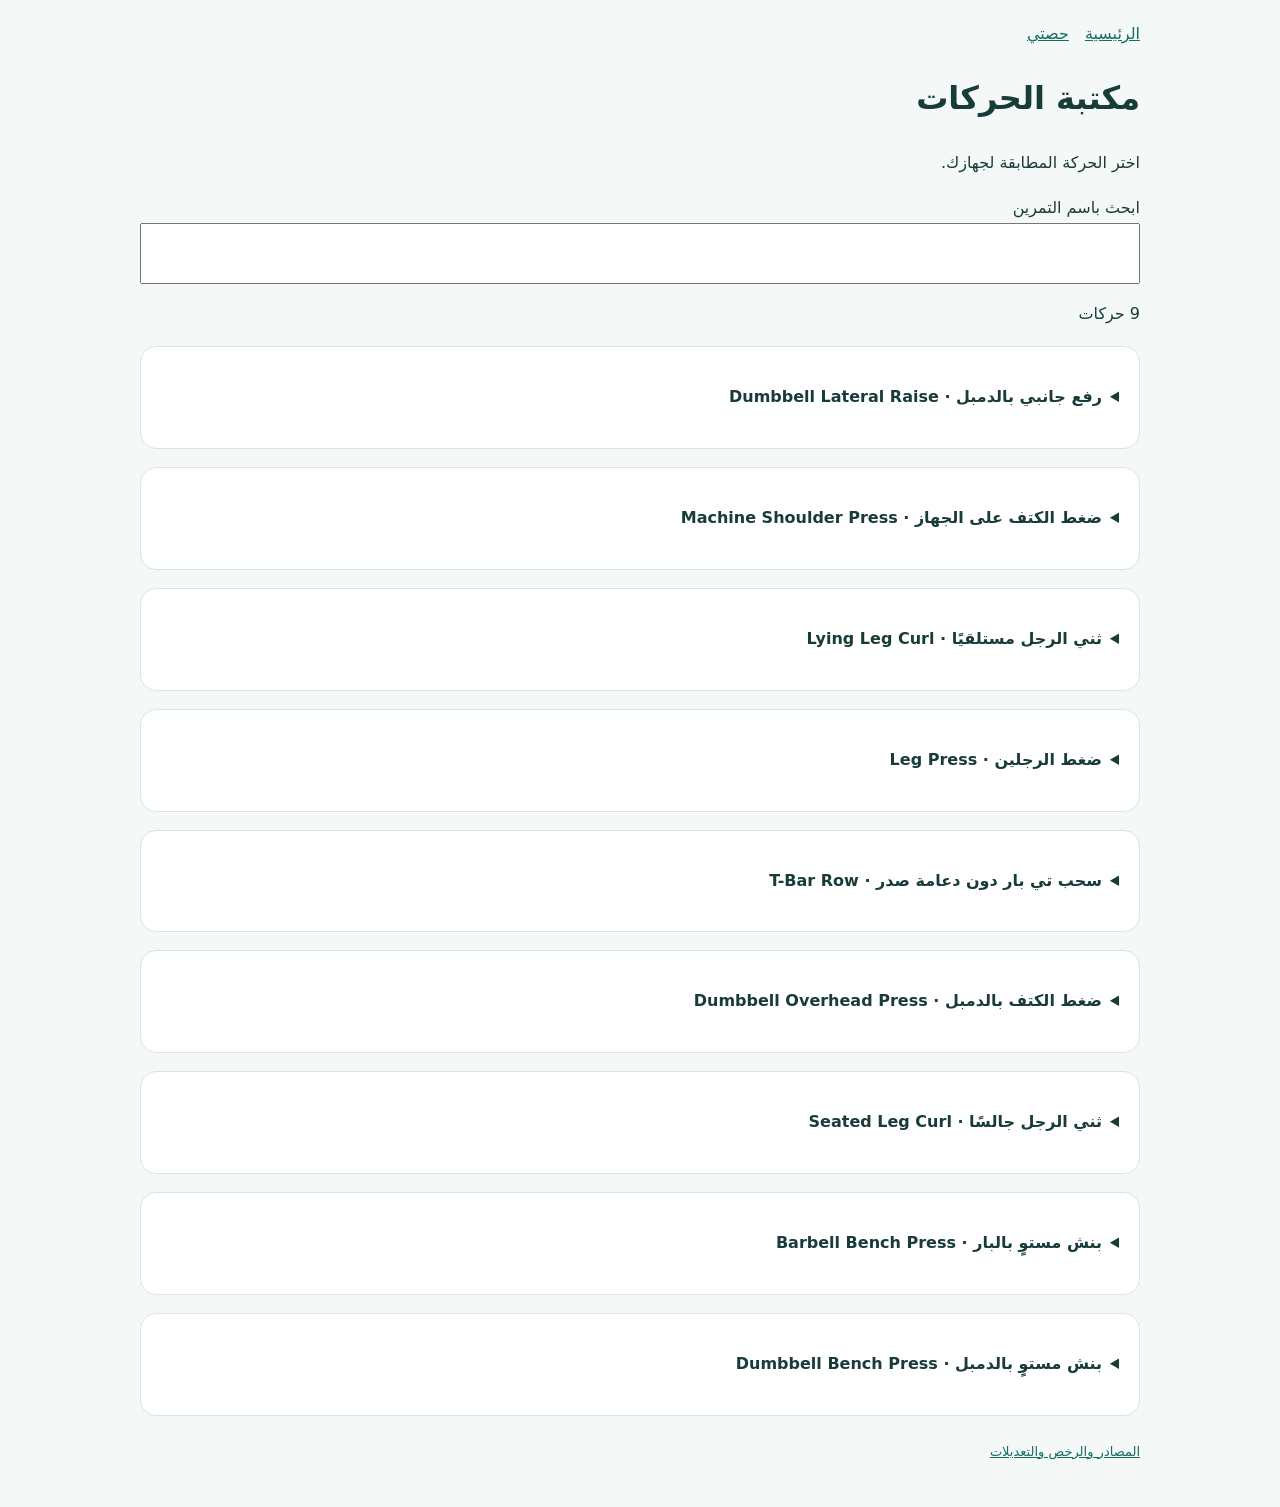
<file: static/exercise-library.html>
<!doctype html><html lang="ar" dir="rtl"><head><meta charset="utf-8"><meta name="viewport" content="width=device-width,initial-scale=1"><title>مكتبة الحركات | MyGym</title><link rel="stylesheet" href="/static/coaching.css?v=2"><script src="/static/exercise-library.js?v=1" defer></script></head><body class="coaching-body"><main><nav><a href="/">الرئيسية</a><a href="/workout">حصتي</a></nav><h1>مكتبة الحركات</h1><p>اختر الحركة المطابقة لجهازك.</p><label for="search">ابحث باسم التمرين</label><input id="search" type="search" style="width:100%;box-sizing:border-box;padding:14px;font:inherit"><p id="library-status" role="status">جاري تحميل المكتبة…</p><div id="library"></div><footer><a href="/static/media-attribution.html">المصادر والرخص والتعديلات</a></footer></main></body></html>
</file>
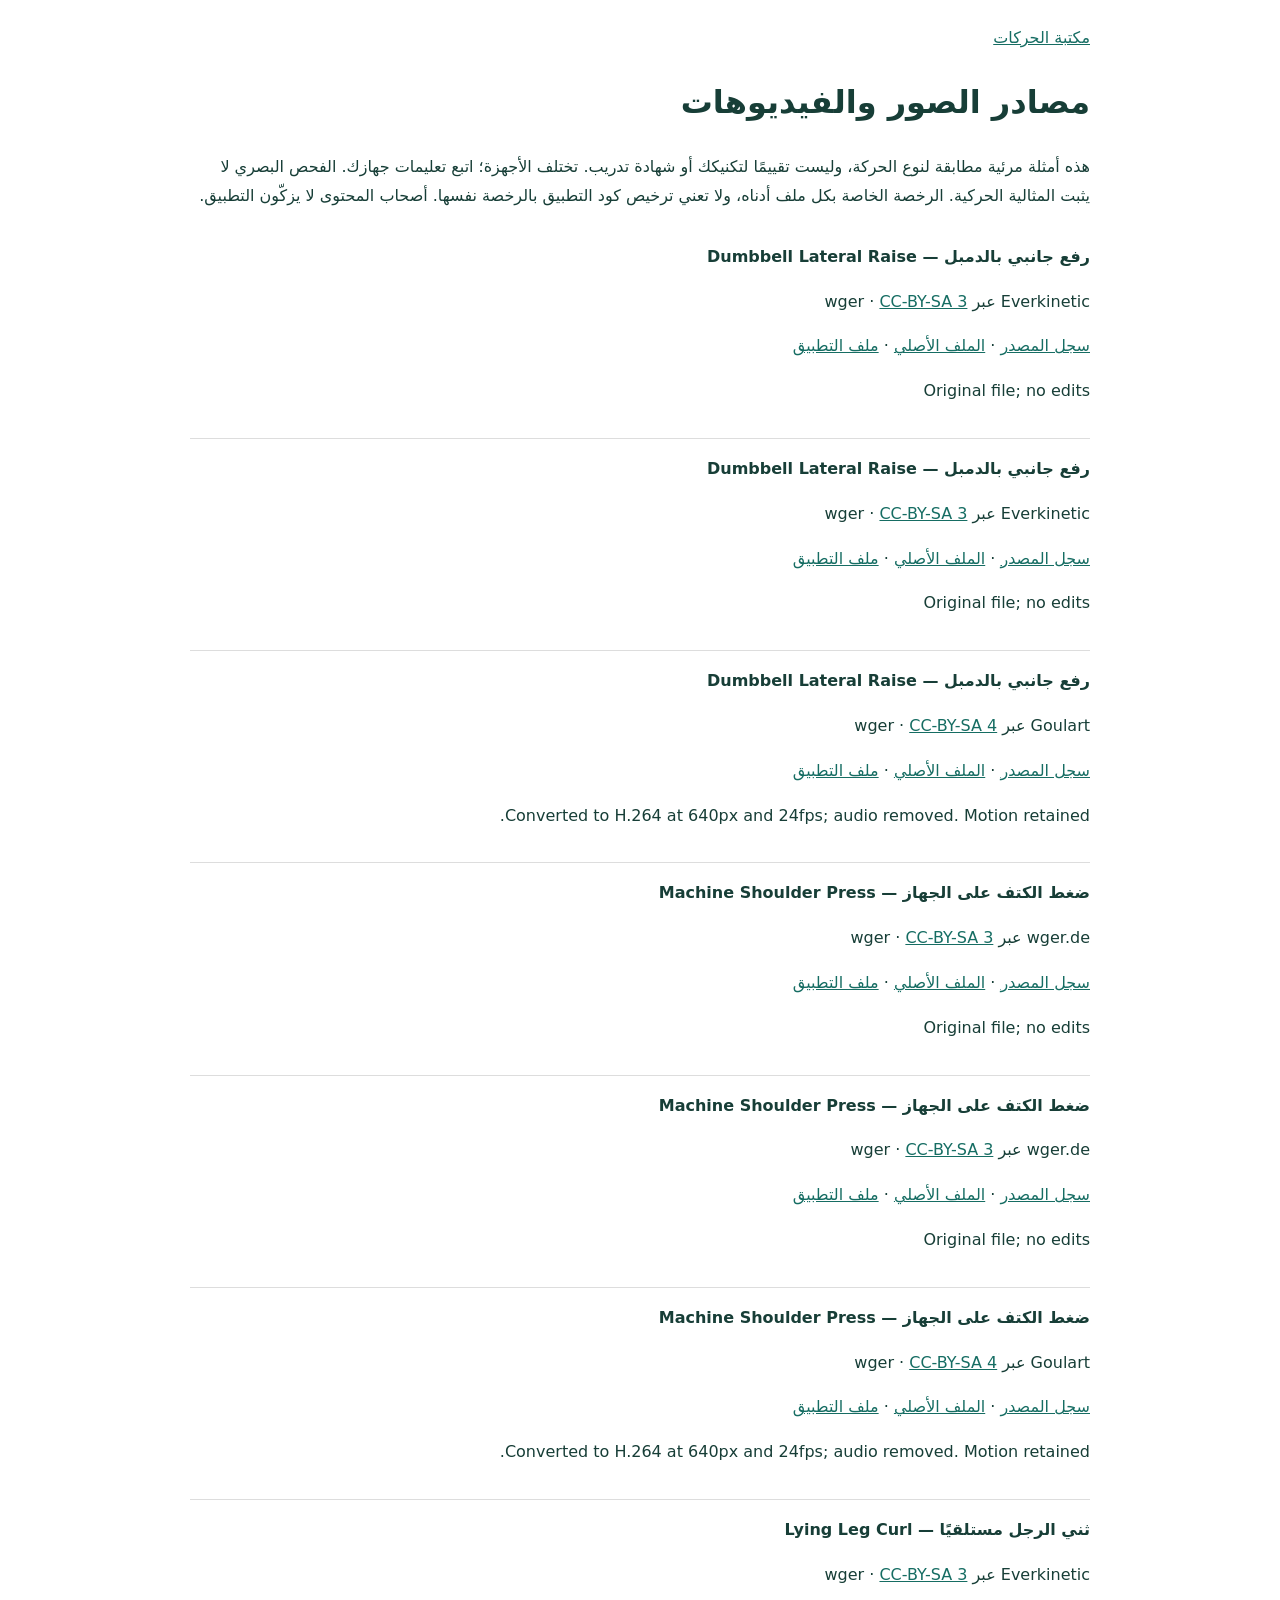
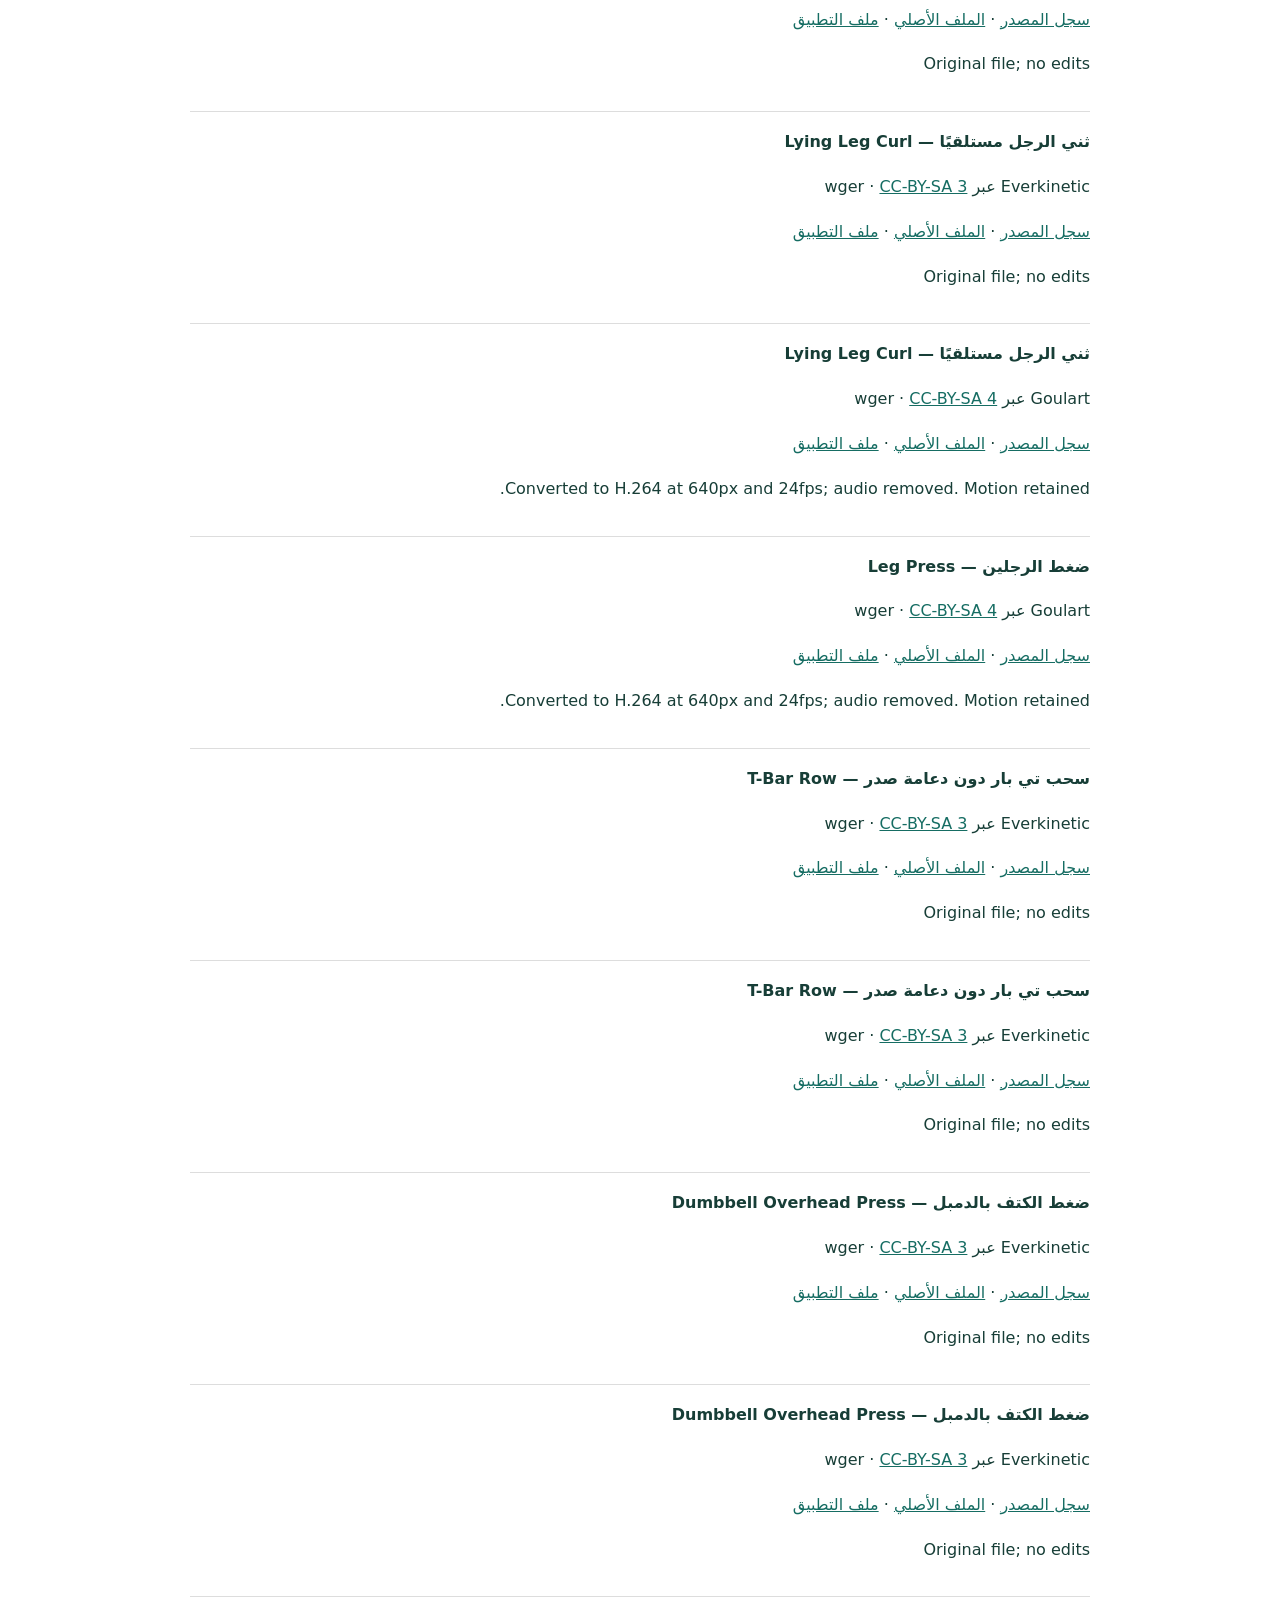
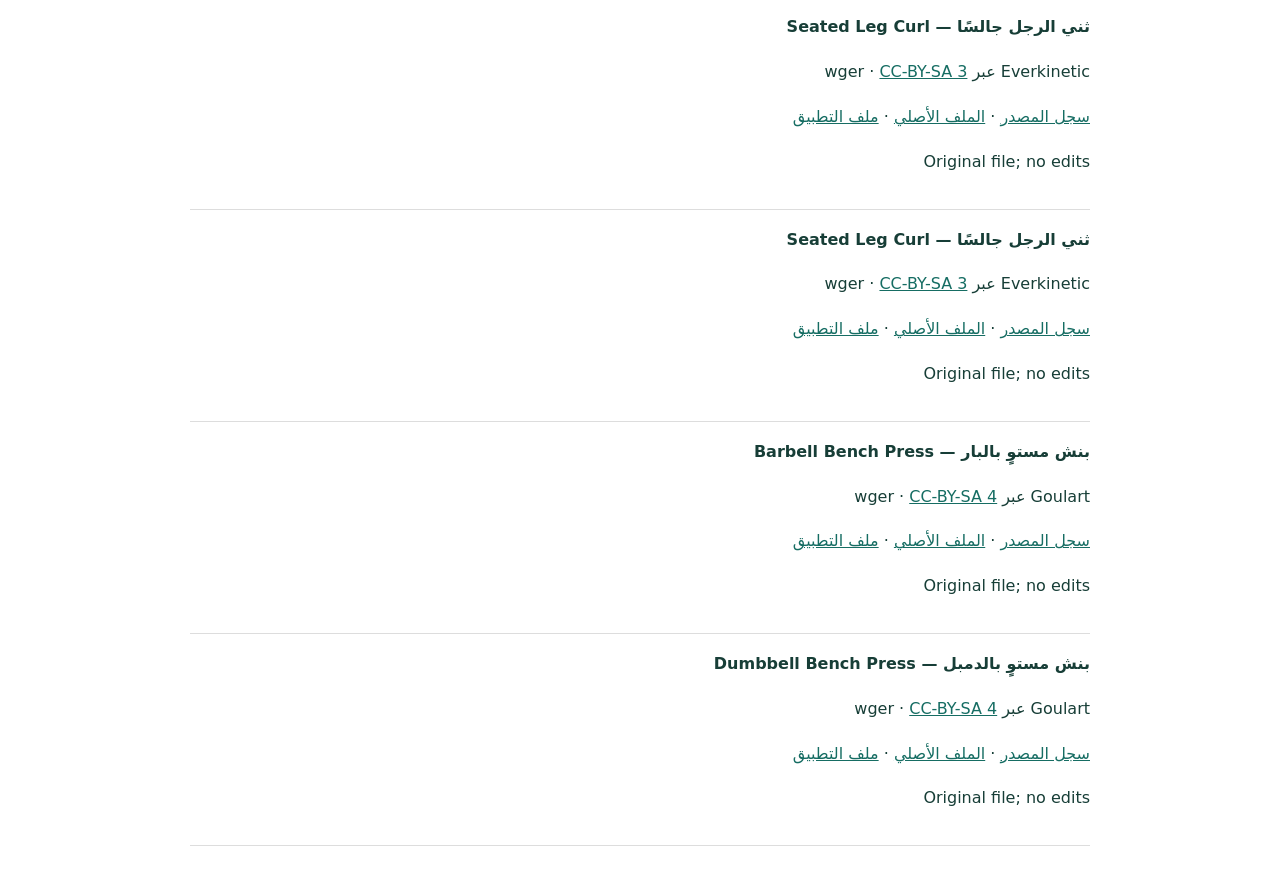
<file: static/media-attribution.html>
<!doctype html><html lang="ar" dir="rtl"><meta charset="utf-8"><meta name="viewport" content="width=device-width,initial-scale=1"><title>مصادر الوسائط</title><style>body{font:16px/1.8 system-ui;margin:24px auto;padding:0 18px;max-width:900px;color:#173e37}article{border-bottom:1px solid #ddd;padding:16px 0}a{color:#166d63}</style><a href="/static/exercise-library.html">مكتبة الحركات</a><h1>مصادر الصور والفيديوهات</h1><p>هذه أمثلة مرئية مطابقة لنوع الحركة، وليست تقييمًا لتكنيكك أو شهادة تدريب. تختلف الأجهزة؛ اتبع تعليمات جهازك. الفحص البصري لا يثبت المثالية الحركية. الرخصة الخاصة بكل ملف أدناه، ولا تعني ترخيص كود التطبيق بالرخصة نفسها. أصحاب المحتوى لا يزكّون التطبيق.</p><article><strong>رفع جانبي بالدمبل — Dumbbell Lateral Raise</strong><p>Everkinetic عبر wger · <a href="https://creativecommons.org/licenses/by-sa/3.0/deed.en">CC-BY-SA 3</a></p><p><a href="https://wger.de/api/v2/exerciseinfo/348/">سجل المصدر</a> · <a href="https://wger.de/media/exercise-images/148/lateral-dumbbell-raises-large-2.png">الملف الأصلي</a> · <a href="/static/exercise-images/177.png">ملف التطبيق</a></p><p>Original file; no edits</p></article><article><strong>رفع جانبي بالدمبل — Dumbbell Lateral Raise</strong><p>Everkinetic عبر wger · <a href="https://creativecommons.org/licenses/by-sa/3.0/deed.en">CC-BY-SA 3</a></p><p><a href="https://wger.de/api/v2/exerciseinfo/348/">سجل المصدر</a> · <a href="https://wger.de/media/exercise-images/148/lateral-dumbbell-raises-large-1.png">الملف الأصلي</a> · <a href="/static/exercise-images/178.png">ملف التطبيق</a></p><p>Original file; no edits</p></article><article><strong>رفع جانبي بالدمبل — Dumbbell Lateral Raise</strong><p>Goulart عبر wger · <a href="https://creativecommons.org/licenses/by-sa/4.0/deed.en">CC-BY-SA 4</a></p><p><a href="https://wger.de/api/v2/exerciseinfo/348/">سجل المصدر</a> · <a href="https://wger.de/media/exercise-video/348/de69928a-8a35-4096-821c-1f46de5e0e03.MOV">الملف الأصلي</a> · <a href="/static/exercise-media/wger-6.mp4">ملف التطبيق</a></p><p>Converted to H.264 at 640px and 24fps; audio removed. Motion retained.</p></article><article><strong>ضغط الكتف على الجهاز — Machine Shoulder Press</strong><p>wger.de عبر wger · <a href="https://creativecommons.org/licenses/by-sa/3.0/deed.en">CC-BY-SA 3</a></p><p><a href="https://wger.de/api/v2/exerciseinfo/543/">سجل المصدر</a> · <a href="https://wger.de/media/exercise-images/53/Shoulder-press-machine-2.png">الملف الأصلي</a> · <a href="/static/exercise-images/195.png">ملف التطبيق</a></p><p>Original file; no edits</p></article><article><strong>ضغط الكتف على الجهاز — Machine Shoulder Press</strong><p>wger.de عبر wger · <a href="https://creativecommons.org/licenses/by-sa/3.0/deed.en">CC-BY-SA 3</a></p><p><a href="https://wger.de/api/v2/exerciseinfo/543/">سجل المصدر</a> · <a href="https://wger.de/media/exercise-images/53/Shoulder-press-machine-1.png">الملف الأصلي</a> · <a href="/static/exercise-images/196.png">ملف التطبيق</a></p><p>Original file; no edits</p></article><article><strong>ضغط الكتف على الجهاز — Machine Shoulder Press</strong><p>Goulart عبر wger · <a href="https://creativecommons.org/licenses/by-sa/4.0/deed.en">CC-BY-SA 4</a></p><p><a href="https://wger.de/api/v2/exerciseinfo/543/">سجل المصدر</a> · <a href="https://wger.de/media/exercise-video/543/dbfd396b-1aab-4a64-a50b-2c31ff0a2cf7.MOV">الملف الأصلي</a> · <a href="/static/exercise-media/wger-11.mp4">ملف التطبيق</a></p><p>Converted to H.264 at 640px and 24fps; audio removed. Motion retained.</p></article><article><strong>ثني الرجل مستلقيًا — Lying Leg Curl</strong><p>Everkinetic عبر wger · <a href="https://creativecommons.org/licenses/by-sa/3.0/deed.en">CC-BY-SA 3</a></p><p><a href="https://wger.de/api/v2/exerciseinfo/365/">سجل المصدر</a> · <a href="https://wger.de/media/exercise-images/154/lying-leg-curl-machine-large-1.png">الملف الأصلي</a> · <a href="/static/exercise-images/179.png">ملف التطبيق</a></p><p>Original file; no edits</p></article><article><strong>ثني الرجل مستلقيًا — Lying Leg Curl</strong><p>Everkinetic عبر wger · <a href="https://creativecommons.org/licenses/by-sa/3.0/deed.en">CC-BY-SA 3</a></p><p><a href="https://wger.de/api/v2/exerciseinfo/365/">سجل المصدر</a> · <a href="https://wger.de/media/exercise-images/154/lying-leg-curl-machine-large-2.png">الملف الأصلي</a> · <a href="/static/exercise-images/180.png">ملف التطبيق</a></p><p>Original file; no edits</p></article><article><strong>ثني الرجل مستلقيًا — Lying Leg Curl</strong><p>Goulart عبر wger · <a href="https://creativecommons.org/licenses/by-sa/4.0/deed.en">CC-BY-SA 4</a></p><p><a href="https://wger.de/api/v2/exerciseinfo/365/">سجل المصدر</a> · <a href="https://wger.de/media/exercise-video/365/becaf013-5044-40d0-bae9-7ed60c973737.MOV">الملف الأصلي</a> · <a href="/static/exercise-media/wger-35.mp4">ملف التطبيق</a></p><p>Converted to H.264 at 640px and 24fps; audio removed. Motion retained.</p></article><article><strong>ضغط الرجلين — Leg Press</strong><p>Goulart عبر wger · <a href="https://creativecommons.org/licenses/by-sa/4.0/deed.en">CC-BY-SA 4</a></p><p><a href="https://wger.de/api/v2/exerciseinfo/371/">سجل المصدر</a> · <a href="https://wger.de/media/exercise-video/371/6aae16b4-01b9-4eb4-935c-3250f84d2c59.MOV">الملف الأصلي</a> · <a href="/static/exercise-media/wger-44.mp4">ملف التطبيق</a></p><p>Converted to H.264 at 640px and 24fps; audio removed. Motion retained.</p></article><article><strong>سحب تي بار دون دعامة صدر — T-Bar Row</strong><p>Everkinetic عبر wger · <a href="https://creativecommons.org/licenses/by-sa/3.0/deed.en">CC-BY-SA 3</a></p><p><a href="https://wger.de/api/v2/exerciseinfo/513/">سجل المصدر</a> · <a href="https://wger.de/media/exercise-images/106/T-bar-row-1.png">الملف الأصلي</a> · <a href="/static/exercise-images/77.png">ملف التطبيق</a></p><p>Original file; no edits</p></article><article><strong>سحب تي بار دون دعامة صدر — T-Bar Row</strong><p>Everkinetic عبر wger · <a href="https://creativecommons.org/licenses/by-sa/3.0/deed.en">CC-BY-SA 3</a></p><p><a href="https://wger.de/api/v2/exerciseinfo/513/">سجل المصدر</a> · <a href="https://wger.de/media/exercise-images/106/T-bar-row-2.png">الملف الأصلي</a> · <a href="/static/exercise-images/79.png">ملف التطبيق</a></p><p>Original file; no edits</p></article><article><strong>ضغط الكتف بالدمبل — Dumbbell Overhead Press</strong><p>Everkinetic عبر wger · <a href="https://creativecommons.org/licenses/by-sa/3.0/deed.en">CC-BY-SA 3</a></p><p><a href="https://wger.de/api/v2/exerciseinfo/567/">سجل المصدر</a> · <a href="https://wger.de/media/exercise-images/123/dumbbell-shoulder-press-large-1.png">الملف الأصلي</a> · <a href="/static/exercise-images/173.png">ملف التطبيق</a></p><p>Original file; no edits</p></article><article><strong>ضغط الكتف بالدمبل — Dumbbell Overhead Press</strong><p>Everkinetic عبر wger · <a href="https://creativecommons.org/licenses/by-sa/3.0/deed.en">CC-BY-SA 3</a></p><p><a href="https://wger.de/api/v2/exerciseinfo/567/">سجل المصدر</a> · <a href="https://wger.de/media/exercise-images/123/dumbbell-shoulder-press-large-2.png">الملف الأصلي</a> · <a href="/static/exercise-images/174.png">ملف التطبيق</a></p><p>Original file; no edits</p></article><article><strong>ثني الرجل جالسًا — Seated Leg Curl</strong><p>Everkinetic عبر wger · <a href="https://creativecommons.org/licenses/by-sa/3.0/deed.en">CC-BY-SA 3</a></p><p><a href="https://wger.de/api/v2/exerciseinfo/366/">سجل المصدر</a> · <a href="https://wger.de/media/exercise-images/117/seated-leg-curl-large-1.png">الملف الأصلي</a> · <a href="/static/exercise-images/181.png">ملف التطبيق</a></p><p>Original file; no edits</p></article><article><strong>ثني الرجل جالسًا — Seated Leg Curl</strong><p>Everkinetic عبر wger · <a href="https://creativecommons.org/licenses/by-sa/3.0/deed.en">CC-BY-SA 3</a></p><p><a href="https://wger.de/api/v2/exerciseinfo/366/">سجل المصدر</a> · <a href="https://wger.de/media/exercise-images/117/seated-leg-curl-large-2.png">الملف الأصلي</a> · <a href="/static/exercise-images/182.png">ملف التطبيق</a></p><p>Original file; no edits</p></article><article><strong>بنش مستوٍ بالبار — Barbell Bench Press</strong><p>Goulart عبر wger · <a href="https://creativecommons.org/licenses/by-sa/4.0/deed.en">CC-BY-SA 4</a></p><p><a href="https://wger.de/api/v2/exerciseinfo/73/">سجل المصدر</a> · <a href="https://wger.de/media/exercise-video/73/2bdb390c-312c-4497-a722-5eed2c823e5a.MOV">الملف الأصلي</a> · <a href="/static/exercise-media/21.mp4">ملف التطبيق</a></p><p>Original file; no edits</p></article><article><strong>بنش مستوٍ بالدمبل — Dumbbell Bench Press</strong><p>Goulart عبر wger · <a href="https://creativecommons.org/licenses/by-sa/4.0/deed.en">CC-BY-SA 4</a></p><p><a href="https://wger.de/api/v2/exerciseinfo/75/">سجل المصدر</a> · <a href="https://wger.de/media/exercise-video/75/080c799b-8afd-4130-8d72-9cef0cd79f54.MOV">الملف الأصلي</a> · <a href="/static/exercise-media/17.mp4">ملف التطبيق</a></p><p>Original file; no edits</p></article></html>
</file>
<file: static/coaching.css>
.coaching-body{margin:0;background:#f4f8f7;color:#183c3a;font:16px/1.8 system-ui,sans-serif}.coaching-body main{max-width:1000px;margin:auto;padding:20px}.coaching-body nav,.actions{display:flex;gap:16px;flex-wrap:wrap}.coaching-body a{color:#166d63}.coaching-card{background:#fff;border:1px solid #dae6e2;border-radius:16px;padding:20px;margin:18px 0;color:#183c3a;line-height:1.8}.coaching-card h2{font-size:23px}.coaching-card p,.coaching-card small{color:#425e5a}.coaching-card label{display:block;margin:12px 0}.coaching-card input:not([type=checkbox]),.coaching-card select{box-sizing:border-box;display:block;width:100%;min-height:46px;padding:10px;font:inherit;color:#183c3a;background:#fff;border:1px solid #a8c3b9;border-radius:9px}.coaching-card button{min-height:46px;padding:10px 18px;margin:6px 0;border:0;border-radius:10px;background:#176f60;color:white;font:inherit;cursor:pointer}.coaching-card button:disabled{opacity:.55;cursor:wait}.coaching-card .secondary{background:#edf3f1;color:#214e45}.coaching-card fieldset{border:1px solid #d6e4de;border-radius:10px;padding:12px;margin:16px 0}.choice-grid,.two-columns{display:grid;grid-template-columns:repeat(auto-fit,minmax(180px,1fr));gap:8px}.coaching-card .choice{display:flex;align-items:flex-start;gap:10px;margin:0;padding:10px;border-radius:8px;background:#f3f7f5}.choice input{min-width:20px;min-height:20px;margin-top:5px}.coaching-card details{margin:16px 0}.coaching-card summary{cursor:pointer;font-weight:700}.coaching-card table{border-collapse:collapse;width:100%}.coaching-card td,.coaching-card th{padding:10px;text-align:right;border-bottom:1px solid #dce6e2}.coaching-table{overflow-x:auto}.coaching-card .error{color:#9d2929}.coaching-card video{display:block;width:100%;max-height:360px;background:#111;border-radius:10px}.coaching-card .notice{padding:12px;background:#edf5ee;border-radius:10px}.coaching-card .warning{padding:12px;background:#fff2db;border-radius:10px}.coaching-body footer{font-size:13px;color:#425e5a;margin:24px 0}.coaching-card [hidden]{display:none!important}.guide-steps{display:grid;gap:10px}.coaching-card strong{overflow-wrap:anywhere}@media(max-width:600px){.coaching-body main{padding:12px}.coaching-card{padding:15px}.coaching-card table{font-size:13px}.coaching-card h2{font-size:21px}.actions button{width:100%}}
.compact-guide{padding:12px 16px}.compact-guide details{border-top:1px solid #e4ece8;padding:9px 0}.compact-guide details:first-child{border-top:0}.compact-guide summary{cursor:pointer;font-weight:600}.compact-guide summary span{font-size:13px;font-weight:400;margin-inline-start:8px}.last-load{display:flex;gap:10px;align-items:center;justify-content:space-between;flex-wrap:wrap}.last-load button{margin:0;min-height:38px;padding:6px 12px}.exercise-images{display:grid;grid-template-columns:repeat(2,minmax(0,1fr));gap:10px;margin-top:12px}.exercise-images figure{margin:0;min-width:0}.exercise-images img{display:block;max-width:100%;width:100%;max-height:300px;object-fit:contain;background:#fff;border-radius:8px}.exercise-images figcaption{font-size:11px;overflow-wrap:anywhere}.compact-guide video{width:100%;max-height:420px;margin-top:12px}.compact-guide .media-note{font-size:12px;margin-bottom:0}.session-breakdown summary,footer summary{cursor:pointer}footer details{margin:12px 0}
</file>
